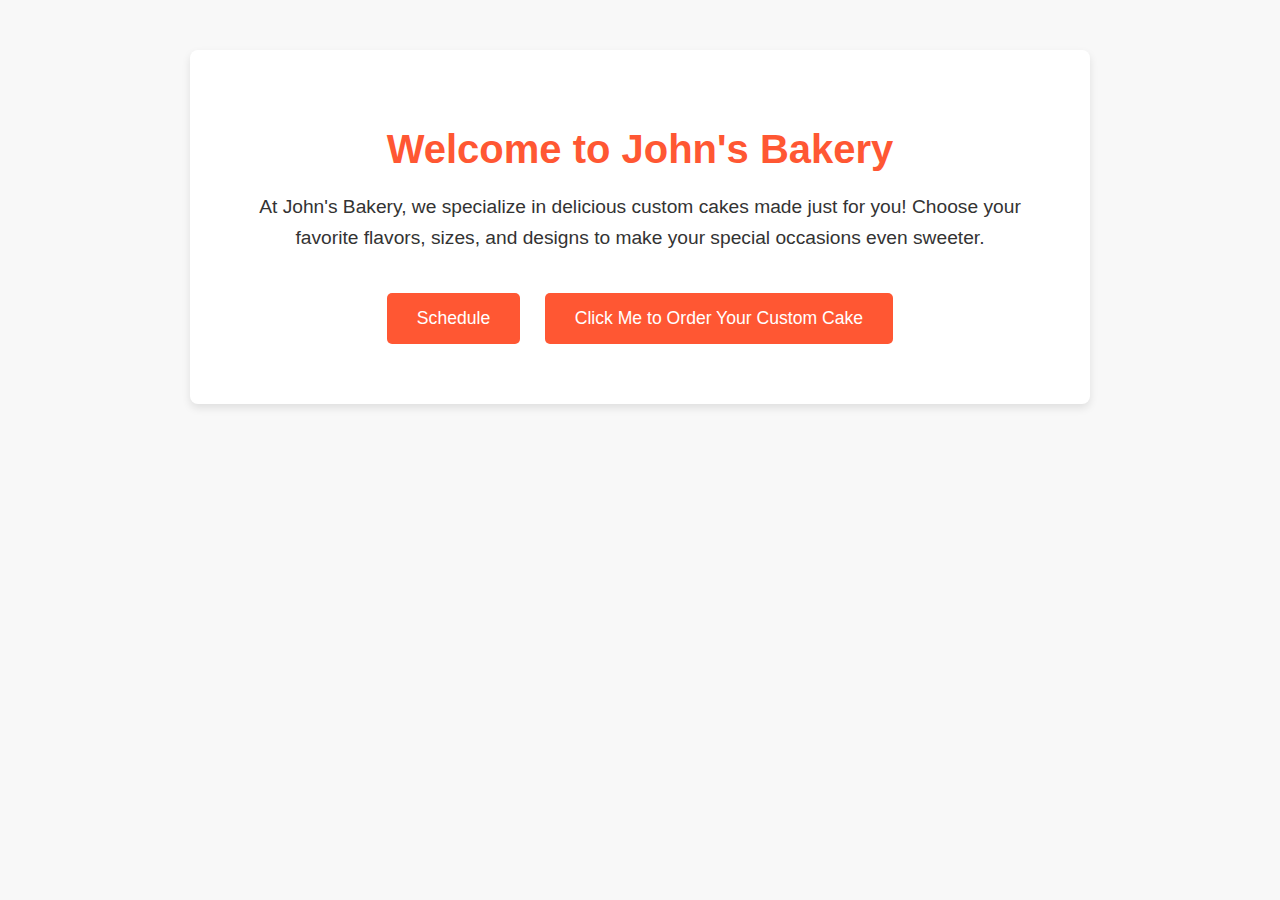
<file: Bakery home page/index.html>
<!DOCTYPE html>
<html lang="en">
<head>
    <meta charset="UTF-8">
    <meta name="viewport" content="width=device-width, initial-scale=1.0">
    <title>Welcome to John's Bakery</title>
    <link rel="stylesheet" href="style.css">
    <style>
        body {
            font-family: Arial, sans-serif;
            background-color: #f8f8f8; /* Light background */
            color: #333; /* Dark text */
            margin: 0;
            padding: 0;
        }
        .home-container {
            text-align: center;
            padding: 50px;
            background-color: #fff; /* White background for content area */
            box-shadow: 0 4px 8px rgba(0, 0, 0, 0.1);
            margin: 50px auto;
            border-radius: 8px;
            max-width: 800px;
        }
        h1 {
            color: #ff5733; /* Original color for headings */
            font-size: 2.5em;
            margin-bottom: 20px;
        }
        p {
            font-size: 1.2em;
            line-height: 1.6;
            margin-bottom: 30px;
        }
        .schedule-button,
        .order-button {
            display: inline-block;
            background-color: #ff5733; /* Original color for buttons */
            color: #fff; /* White text */
            padding: 15px 30px;
            border: none;
            border-radius: 5px;
            text-decoration: none;
            font-size: 1.1em;
            transition: background-color 0.3s, transform 0.3s;
        }
        .schedule-button:hover,
        .order-button:hover {
            background-color: #c0392b; /* Darker shade on hover */
            transform: scale(1.05);
        }
        .schedule-button:focus,
        .order-button:focus {
            outline: none; /* Remove default focus outline */
            box-shadow: 0 0 5px rgba(255, 87, 51, 0.5); /* Highlight outline on focus */
        }
        /* Add a subtle animation to the buttons */
        @keyframes buttonAnimation {
            from { transform: translateY(0); }
            to { transform: translateY(-5px); }
        }
        .schedule-button,
        .order-button {
            animation: buttonAnimation 0.5s ease infinite alternate;
        }
    </style>
</head>
<body>
    <div class="home-container">
        <h1>Welcome to John's Bakery</h1>
        <p>At John's Bakery, we specialize in delicious custom cakes made just for you! Choose your favorite flavors, sizes, and designs to make your special occasions even sweeter.</p>
        <a href="file:///C:/Bakery%20Schedule/index.html" target="_blank" class="schedule-button">Schedule</a>
        <a href="file:///C:/Bakery%202/index.html" target="_blank" class="order-button">Click Me to Order Your Custom Cake</a>
    </div>
</body>
</html>
</file>
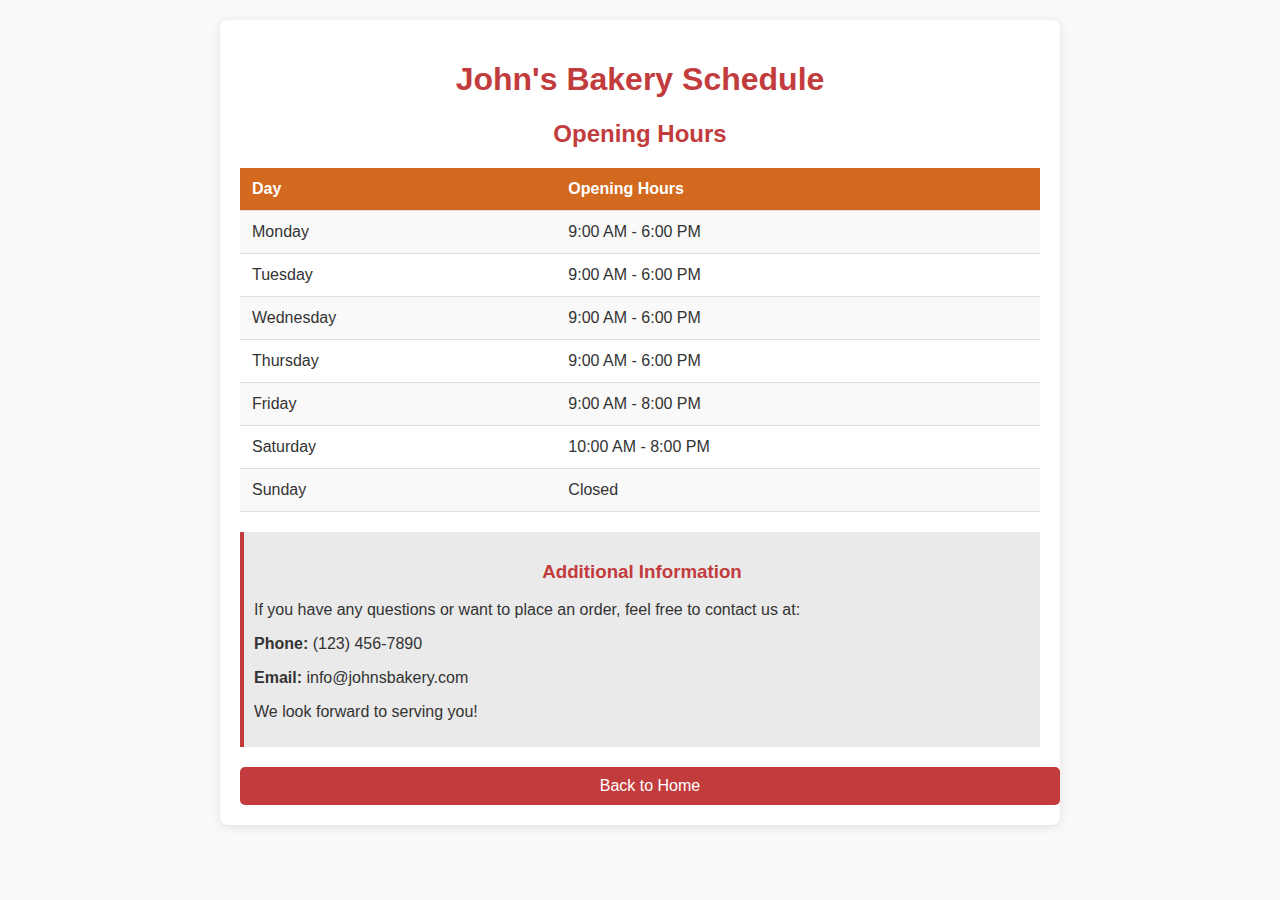
<file: Bakery Schedule/index.html>
<!DOCTYPE html>
<html lang="en">
<head>
    <meta charset="UTF-8">
    <meta name="viewport" content="width=device-width, initial-scale=1.0">
    <title>Schedule - John's Bakery</title>
    <link rel="stylesheet" href="style.css">
    <style>
        body {
            font-family: Arial, sans-serif;
            background-color: #f9f9f9;
            color: #333;
            margin: 0;
            padding: 0;
        }
        .schedule-container {
            max-width: 800px;
            margin: 20px auto;
            padding: 20px;
            background-color: #fff;
            border-radius: 8px;
            box-shadow: 0 2px 10px rgba(0, 0, 0, 0.1);
        }
        h1, h2, h3 {
            color: #c23c3d;
            text-align: center;
        }
        table {
            width: 100%;
            border-collapse: collapse;
            margin: 20px 0;
        }
        th, td {
            padding: 12px;
            text-align: left;
            border-bottom: 1px solid #ddd;
        }
        tr:hover {
            background-color: #f1f1f1;
        }
        .additional-info {
            margin: 20px 0;
            padding: 10px;
            background-color: #eaeaea;
            border-left: 4px solid #c23c3d;
        }
        .back-button {
            display: block;
            width: 100%;
            padding: 10px;
            text-align: center;
            background-color: #c23c3d;
            color: #fff;
            text-decoration: none;
            border-radius: 5px;
            transition: background-color 0.3s;
        }
        .back-button:hover {
            background-color: #b02a2b;
        }
    </style>
</head>
<body>
    <div class="schedule-container">
        <h1>John's Bakery Schedule</h1>
        <h2>Opening Hours</h2>
        <table>
            <tr>
                <th>Day</th>
                <th>Opening Hours</th>
            </tr>
            <tr>
                <td>Monday</td>
                <td>9:00 AM - 6:00 PM</td>
            </tr>
            <tr>
                <td>Tuesday</td>
                <td>9:00 AM - 6:00 PM</td>
            </tr>
            <tr>
                <td>Wednesday</td>
                <td>9:00 AM - 6:00 PM</td>
            </tr>
            <tr>
                <td>Thursday</td>
                <td>9:00 AM - 6:00 PM</td>
            </tr>
            <tr>
                <td>Friday</td>
                <td>9:00 AM - 8:00 PM</td>
            </tr>
            <tr>
                <td>Saturday</td>
                <td>10:00 AM - 8:00 PM</td>
            </tr>
            <tr>
                <td>Sunday</td>
                <td>Closed</td>
            </tr>
        </table>

        <div class="additional-info">
            <h3>Additional Information</h3>
            <p>If you have any questions or want to place an order, feel free to contact us at:</p>
            <p><strong>Phone:</strong> (123) 456-7890</p>
            <p><strong>Email:</strong> info@johnsbakery.com</p>
            <p>We look forward to serving you!</p>
        </div>
        
        <a href="file:///C:/Bakery%20home%20page/index.html" class="back-button">Back to Home</a>
    </div>
</body>
</html>
</file>
<file: Bakery home page/style.css>
x
.home-container {
    text-align: center;
    padding: 20px;
    background-color: #fff8e1;
    border-radius: 10px;
    box-shadow: 0 4px 8px rgba(0, 0, 0, 0.1);
    max-width: 600px;
    margin: auto;
    margin-top: 100px;
}


.order-button,
.schedule-button {
    display: inline-block;
    padding: 15px 25px;
    background-color: #d2691e;
    color: white;
    text-decoration: none;
    border-radius: 5px;
    font-size: 18px;
    margin: 10px;
    transition: background-color 0.3s;
}

.order-button:hover,
.schedule-button:hover {
    background-color: #b45d1b;
}

.schedule-button {
    background-color: #4caf50; 
}

.schedule-button:hover {
    background-color: #45a049; 
}

.home-container {
    text-align: center;
    padding: 20px;
    background-color: #fff8e1;
    border-radius: 10px;
    box-shadow: 0 4px 8px rgba(0, 0, 0, 0.1);
    max-width: 600px;
    margin: auto;
    margin-top: 100px;
}


.order-button,
.schedule-button {
    display: inline-block;
    padding: 15px 25px;
    background-color: #d2691e;
    color: white;
    text-decoration: none;
    border-radius: 5px;
    font-size: 18px;
    margin: 10px;
    transition: background-color 0.3s;
}

.order-button:hover,
.schedule-button:hover {
    background-color: #b45d1b;
}


.schedule-button {
    background-color: #4caf50; 
}

.schedule-button:hover {
    background-color: #45a049; 
}
body {
    font-family: Arial, sans-serif;
    background-color: #f8f8f8; /* Light background */
    color: #333; /* Dark text */
    margin: 0;
    padding: 0;
}
.home-container {
    text-align: center;
    padding: 50px;
    background-color: #fff; /* White background for content area */
    box-shadow: 0 4px 8px rgba(0, 0, 0, 0.1);
    margin: 50px auto;
    border-radius: 8px;
    max-width: 800px;
}
h1 {
    color: #ff5733; /* Original color for headings */
    font-size: 2.5em;
    margin-bottom: 20px;
}
p {
    font-size: 1.2em;
    line-height: 1.6;
    margin-bottom: 30px;
}
.schedule-button,
.order-button {
    display: inline-block;
    background-color: #ff5733; /* Original color for buttons */
    color: #fff; /* White text */
    padding: 15px 30px;
    border: none;
    border-radius: 5px;
    text-decoration: none;
    font-size: 1.1em;
    transition: background-color 0.3s, transform 0.3s;
}
.schedule-button:hover,
.order-button:hover {
    background-color: #c0392b; /* Darker shade on hover */
    transform: scale(1.05);
}
.schedule-button:focus,
.order-button:focus {
    outline: none; /* Remove default focus outline */
    box-shadow: 0 0 5px rgba(255, 87, 51, 0.5); /* Highlight outline on focus */
}
/* Add a subtle animation to the buttons */
@keyframes buttonAnimation {
    from { transform: translateY(0); }
    to { transform: translateY(-5px); }
}
.schedule-button,
.order-button {
    animation: buttonAnimation 0.5s ease infinite alternate;
}
</file>
<file: Bakery Schedule/style.css>
/* Schedule Container */
.schedule-container {
    text-align: center;
    padding: 20px;
    background-color: #fff8e1;
    border-radius: 10px;
    box-shadow: 0 4px 8px rgba(0, 0, 0, 0.1);
    max-width: 600px;
    margin: auto;
    margin-top: 100px;
}

/* Table Styles */
table {
    width: 100%;
    border-collapse: collapse;
    margin: 20px 0;
}

th, td {
    padding: 10px;
    text-align: left;
    border-bottom: 1px solid #ddd;
}

th {
    background-color: #d2691e;
    color: white;
}

tr:nth-child(even) {
    background-color: #f9f9f9;
}


.additional-info {
    margin-top: 20px;
    text-align: left;
}

.back-button {
    display: inline-block;
    padding: 10px 20px;
    background-color: #d2691e;
    color: white;
    text-decoration: none;
    border-radius: 5px;
    font-size: 16px;
    margin-top: 20px;
    transition: background-color 0.3s;
}

.back-button:hover {
    background-color: #b45d1b;
}
</file>
